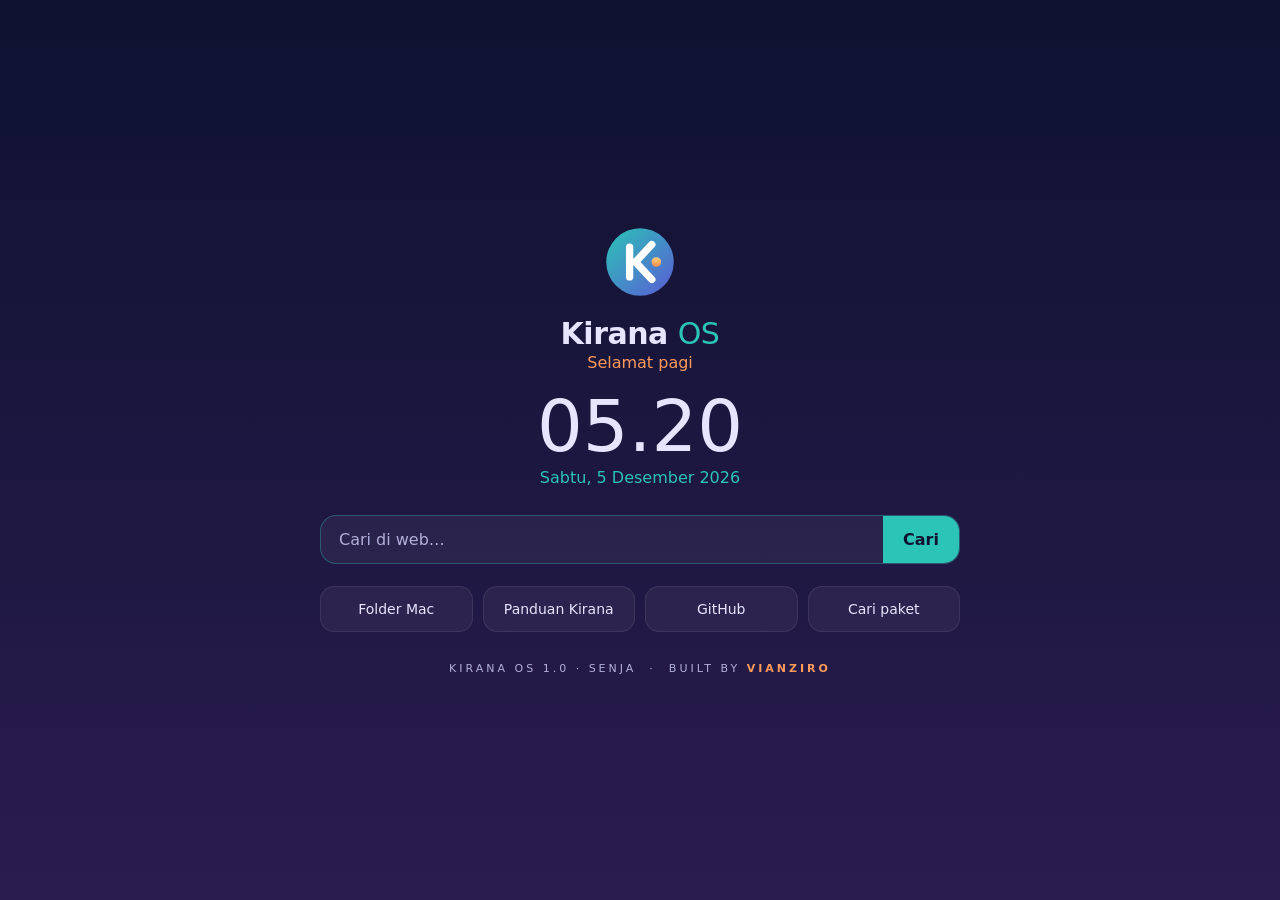
<file: assets/start/index.html>
<!doctype html>
<html lang="id">
<head>
<meta charset="utf-8">
<meta name="viewport" content="width=device-width, initial-scale=1">
<title>Kirana OS</title>
<style>
  :root { --bg:#0E1230; --bg2:#2A1C4F; --fg:#E6E4FF; --muted:#B3AFDB; --accent:#2BC4B6; --accent2:#FF9A5A; --card:rgba(255,255,255,.05); }
  * { box-sizing:border-box; }
  html, body { margin:0; height:100%; }
  body { background:linear-gradient(180deg,var(--bg),var(--bg2)); color:var(--fg);
         font-family:Inter, system-ui, sans-serif; display:flex; align-items:center; justify-content:center; padding:24px; }
  main { width:100%; max-width:640px; text-align:center; }
  .logo { width:72px; height:72px; }
  h1 { margin:14px 0 2px; font-size:30px; font-weight:700; letter-spacing:-.5px; }
  h1 span { color:var(--accent); font-weight:300; }
  .greet { color:var(--accent2); font-weight:500; margin:0 0 4px; }
  .clock { font-size:72px; font-weight:200; line-height:1; margin:18px 0 6px; font-variant-numeric:tabular-nums; }
  .date { color:var(--accent); margin-bottom:28px; }
  form { display:flex; background:var(--card); border:1px solid rgba(43,196,182,.35); border-radius:16px; overflow:hidden; }
  input { flex:1; background:transparent; border:0; color:var(--fg); font:inherit; font-size:16px; padding:14px 18px; outline:none; min-width:0; }
  input::placeholder { color:var(--muted); }
  button { background:var(--accent); color:var(--bg); border:0; font:inherit; font-weight:700; padding:0 20px; cursor:pointer; }
  .links { display:grid; grid-template-columns:repeat(auto-fit,minmax(120px,1fr)); gap:10px; margin-top:22px; }
  .links a { background:var(--card); border:1px solid rgba(255,255,255,.08); border-radius:14px; padding:14px 10px;
             color:var(--fg); text-decoration:none; font-size:14px; }
  .links a:hover { border-color:var(--accent); color:var(--accent); }
  footer { margin-top:30px; color:var(--muted); font-size:11px; letter-spacing:3px; }
  footer b { color:var(--accent2); font-weight:600; }
</style>
</head>
<body>
<main>
  <svg class="logo" viewBox="0 0 256 256" aria-hidden="true">
    <defs>
      <linearGradient id="bg" x1="0" y1="0" x2="1" y2="1"><stop offset="0" stop-color="#2BC4B6"/><stop offset="1" stop-color="#5B5BD6"/></linearGradient>
      <linearGradient id="sun" x1="0" y1="0" x2="0" y2="1"><stop offset="0" stop-color="#FFD27A"/><stop offset="1" stop-color="#FF8A4C"/></linearGradient>
    </defs>
    <circle cx="128" cy="128" r="120" fill="url(#bg)"/>
    <rect x="78" y="62" width="26" height="132" rx="13" fill="#fff"/>
    <path d="M112 128 L170 66" stroke="#fff" stroke-width="26" stroke-linecap="round"/>
    <path d="M112 128 L170 190" stroke="#fff" stroke-width="26" stroke-linecap="round"/>
    <circle cx="186" cy="128" r="17" fill="url(#sun)"/>
  </svg>
  <h1>Kirana <span>OS</span></h1>
  <p class="greet" id="greet"></p>
  <div class="clock" id="clock">--:--</div>
  <div class="date" id="date"></div>
  <form action="https://duckduckgo.com/" method="get">
    <input name="q" placeholder="Cari di web…" autofocus autocomplete="off">
    <button type="submit">Cari</button>
  </form>
  <nav class="links">
    <a href="file:///media/mac">Folder Mac</a>
    <a href="file:///usr/share/kirana/README.html">Panduan Kirana</a>
    <a href="https://github.com">GitHub</a>
    <a href="https://packages.ubuntu.com/noble/">Cari paket</a>
  </nav>
  <footer>KIRANA OS 1.0 · SENJA &nbsp;·&nbsp; BUILT BY <b>VIANZIRO</b></footer>
</main>
<script>
  function tick() {
    const d = new Date(), h = d.getHours();
    document.getElementById('clock').textContent = d.toLocaleTimeString('id-ID', {hour:'2-digit', minute:'2-digit'});
    document.getElementById('date').textContent = d.toLocaleDateString('id-ID', {weekday:'long', day:'numeric', month:'long', year:'numeric'});
    document.getElementById('greet').textContent = (h < 11 ? 'Selamat pagi' : h < 15 ? 'Selamat siang' : h < 18 ? 'Selamat sore' : 'Selamat malam');
  }
  tick(); setInterval(tick, 10000);
</script>
</body>
</html>
</file>
